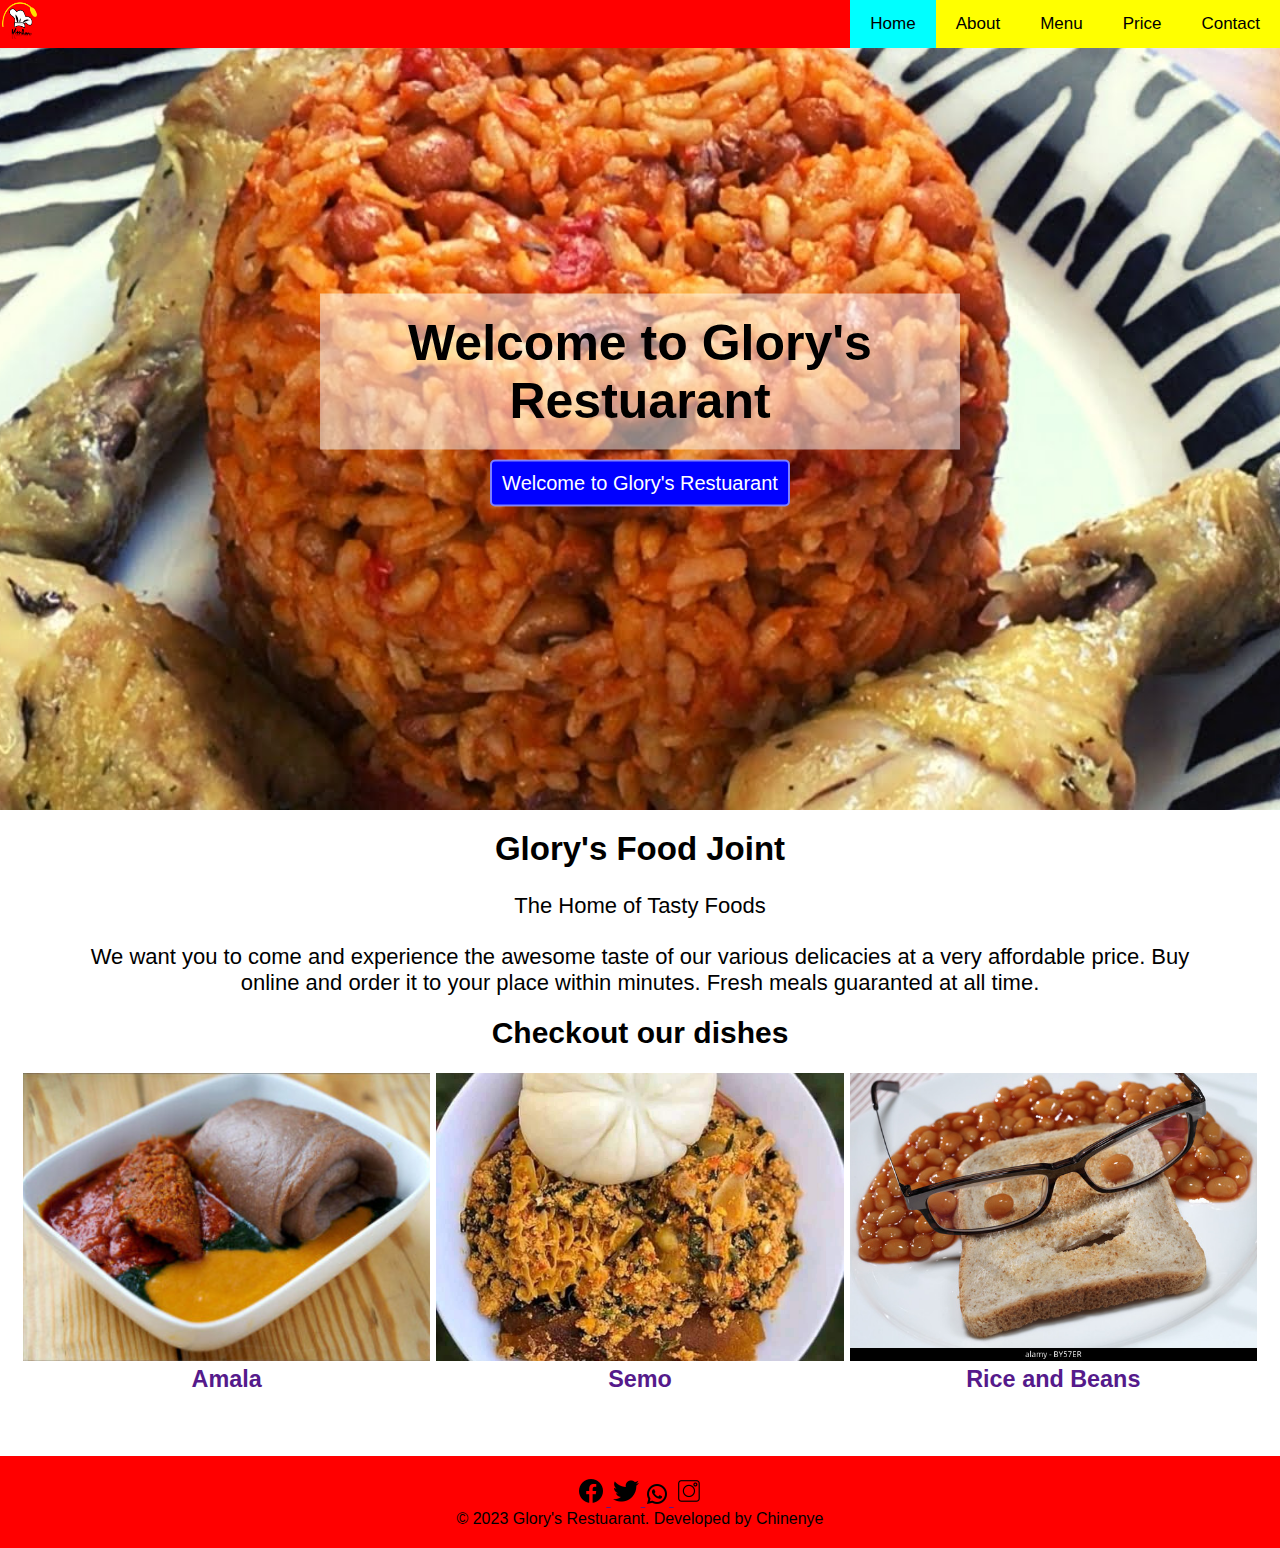
<file: index.html>
<!DOCTYPE html>
<html lang="en">
<head>
    <meta charset="UTF-8">
    <meta name="viewport" content="width=device-width, initial-scale=1.0">
    <title>Glory Restuarant</title>
    <link rel="shortcut icon" href="images/logo.png" type="image/x-icon">
    <link rel="stylesheet" href="style.css">
</head>
<body>
    <nav class="nav" id="nav">
        <div class="top">
            <img src="/images/logo.png" alt="">
            <div class="hamburger" onclick="myFunction()">&#9776;</div>
        </div>
        <div class="nav-items" id="nav-items">
            <a href="index.html" id="currentTab">Home</a>
            <a href="about.html">About</a>
            <a href="menu.html">Menu</a>
            <a href="price.html">Price</a>
            <a href="contact.html">Contact</a>
    </nav>

    <div class="hero-image">
        <div class="hero-text">
            <h1>Welcome to Glory's Restuarant</h1>
            <a href="">
                <button>Welcome to Glory's Restuarant</button>
            </a>
        </div>
    </div>

    <section class="description">
        <h2>Glory's Food Joint</h2>
        <p>The Home of Tasty Foods</p>
        <p>We want you to come and experience the awesome taste of our various delicacies at a very affordable price. Buy online and order it to your place within minutes. Fresh meals guaranted at all time.</p>
    </section>

    <section class="alldish">
        <h2>Checkout our dishes</h2>

        <a href="">
            <div class="eachdish">
                <img src="images/amala.jpg" alt="">
                <h3>Amala</h3>
            </div>
            <div class="eachdish">
                <img src="images/semoegusi.jpg" alt="">
                <h3>Semo</h3>
            </div>
            <div class="eachdish">
                <img src="images/breadandbeans.jpg" alt="">
                <h3>Rice and Beans</h3>
            </div>
        </a>
    </section>

    <footer>
        <a href="">
            <img src="images/facebook.png" alt="">
        </a>

        <a href="">
            <img src="images/twitter.png" alt="">
        </a>

         <a href="">
            <img src="images/whatsapp.png" alt="">
        </a>

        <a href="">
            <img src="images/instagram.png" alt="">
        </a>
        <p>&copy 2023 Glory's Restuarant. Developed by Chinenye</p>
    </footer>
</body>
</html>
</file>
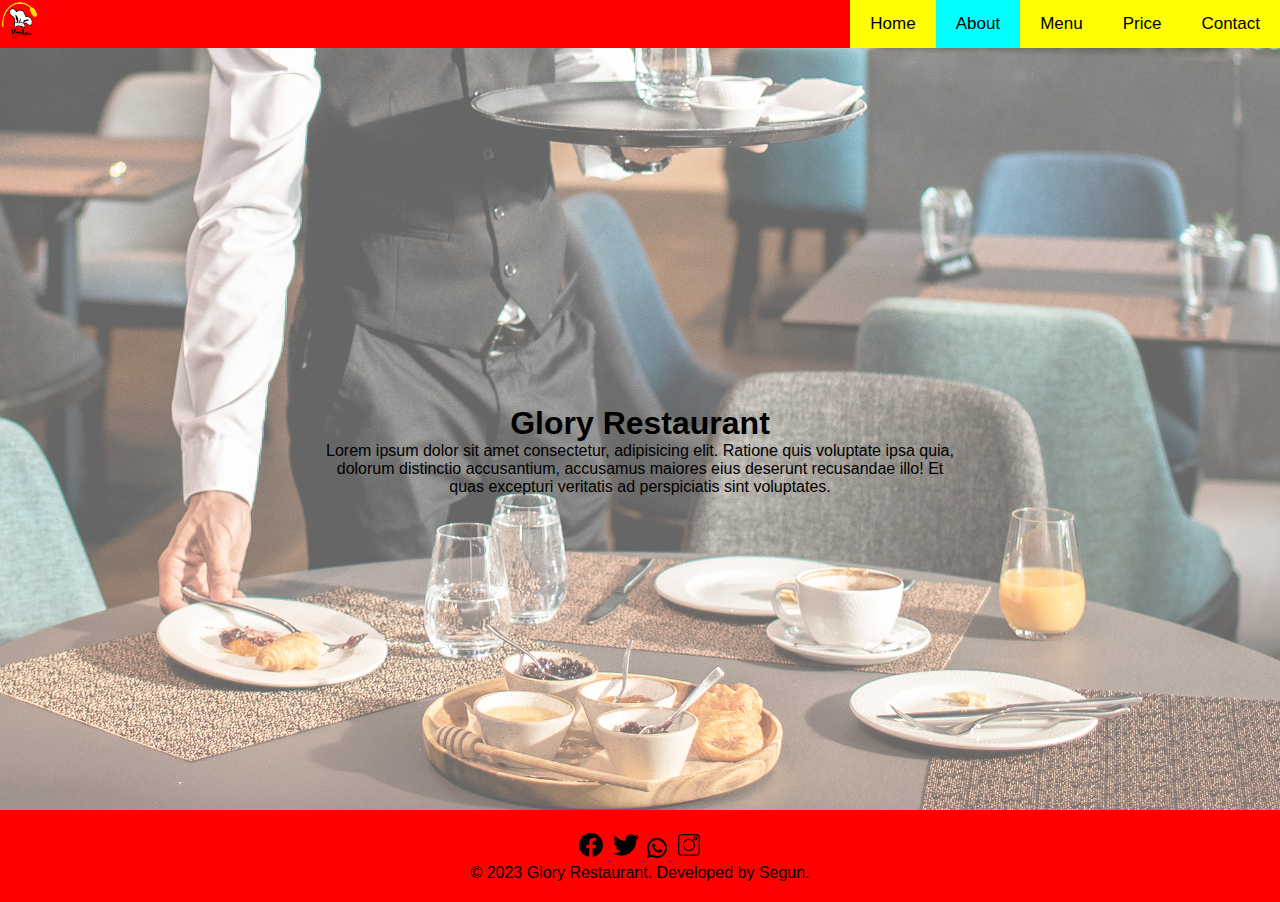
<file: about.html>
<!DOCTYPE html>
<html lang="en">
    <head>
        <meta charset="UTF-8">
        <meta http-equiv="X-UA-Compatible" content="IE=edge">
        <meta name="viewport" content="width=device-width, initial-scale=1.0">
        <title>Glory Restaurant</title>
        <link rel="shortcut icon" href="images/logo.png" type="image/x-icon">
        <link rel="stylesheet" href="style.css">
    </head>
    
    <body>
        <nav class="nav" id="nav">
            <div class="top">
                <img src="/images/logo.png" alt="">
                <div class="hamburger" onclick="myFunction()">&#9776;</div>
            </div>
            <div class="nav-items" id="nav-items">
                <a href="index.html">Home</a>
                <a href="about.html"  id="currentTab">About</a>
                <a href="menu.html">Menu</a>
                <a href="price.html">Price</a>
                <a href="contact.html">Contact</a>
        </nav>

    <div class="about-wrapper"></div>

    <div class="about-text">
        <h1>Glory Restaurant</h1>
        <p>Lorem ipsum dolor sit amet consectetur, adipisicing elit. Ratione quis voluptate ipsa quia, dolorum distinctio accusantium, accusamus maiores eius deserunt recusandae illo! Et quas excepturi veritatis ad perspiciatis sint voluptates.</p>
    </div>

    <footer>
        <a href="">
            <img src="images/facebook.png" alt="">
        </a>

        <a href="">
            <img src="images/twitter.png" alt="">
        </a>

        <a href="">
            <img src="images/whatsapp.png" alt="">
        </a>

        <a href="">
            <img src="images/instagram.png" alt="">
        </a>
        <p>&copy 2023 Glory Restaurant. Developed by Segun.</p>
    </footer>
    </body>
</html>
</file>
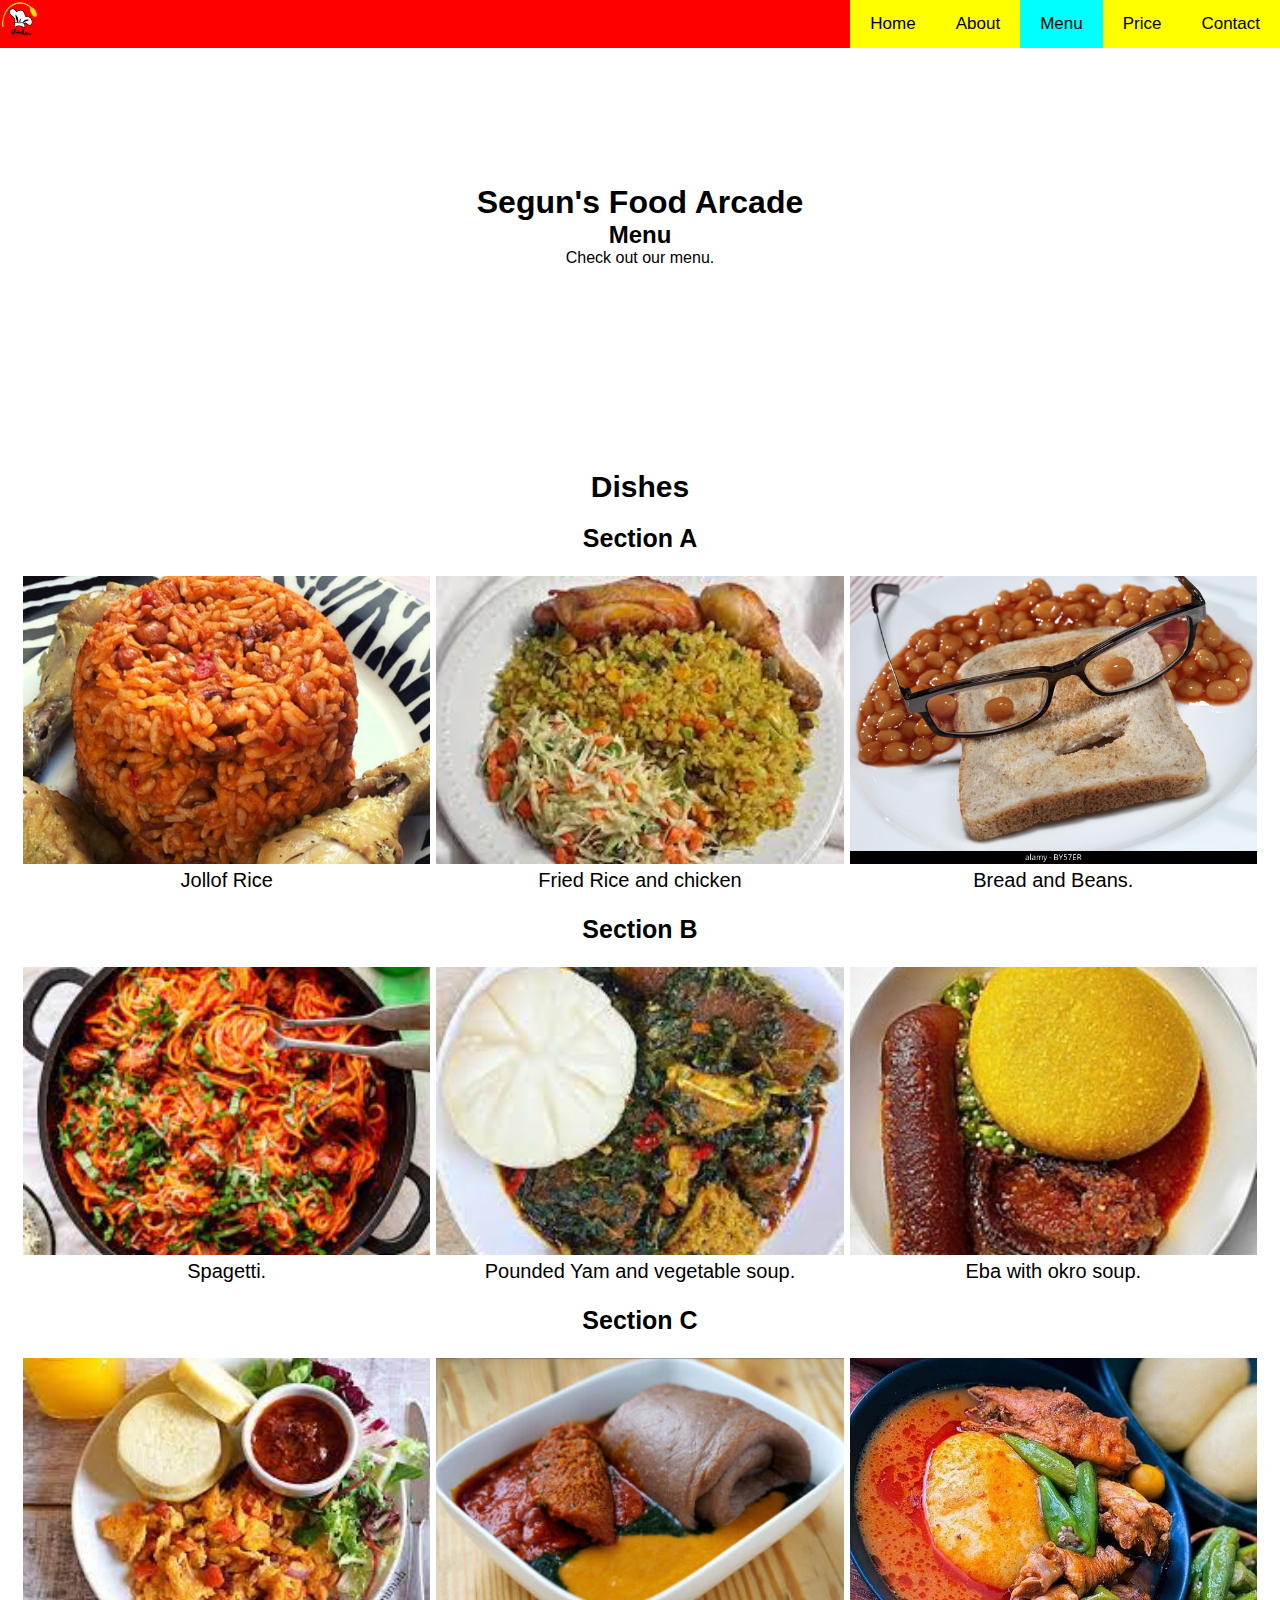
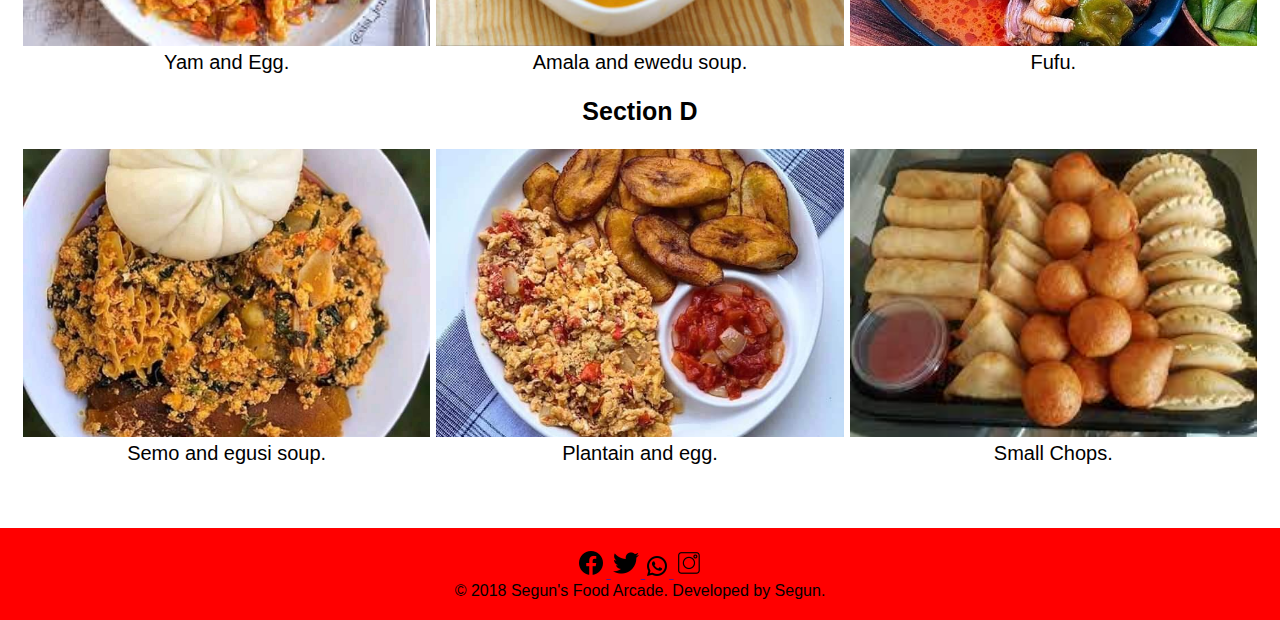
<file: menu.html>
<!DOCTYPE html>
<html lang="en">
<head>
    <meta charset="UTF-8">
    <meta name="viewport" content="width=device-width, initial-scale=1.0">
    <title>Glory Restuarant</title>
    <link rel="shortcut icon" href="images/logo.png" type="image/x-icon">
    <link rel="stylesheet" href="style.css">
</head>
<body>
<body>
    <nav class="nav" id="nav">
        <div class="top">
            <img src="/images/logo.png" alt="">
            <div class="hamburger" onclick="myFunction()">&#9776;</div>
        </div>
        <div class="nav-items" id="nav-items">
            <a href="index.html">Home</a>
            <a href="about.html">About</a>
            <a href="menu.html" id="currentTab">Menu</a>
            <a href="price.html">Price</a>
            <a href="contact.html">Contact</a>
        </div>
    </nav>

    <div class="menu-wrapper"></div>

    <div class="menu-text">
        <h1>Segun's Food Arcade</h1>
        <h2>Menu</h2>
        <p>Check out our menu.</p>
    </div>
    
    <div class="alldish">

        <h2 class="menu-h2">Dishes</h2>
        
        <div>
            <h3 class="menu-h3">Section A</h3>

        <div class="menu-dish">
           <div class="eachdish">
                <img src="images/jollofrice.jpg" alt="" srcset="">
                <p>Jollof Rice</p>
            </div>
            <div class="eachdish">
                <img src="images/friedrice.jpg" alt="" srcset="">
                <p>Fried Rice and chicken</p>
            </div>
            <div class="eachdish">
                <img src="images/breadandbeans.jpg" alt="" srcset="">
                <p>Bread and Beans.</p>
            </div> 
        </div>
           
        </div>

        <div>
            <h3 class="menu-h3">Section B</h3>

            <div class="menu-dish">
                <div class="eachdish">
                    <img src="images/spag.jpg" alt="" srcset="">
                    <p>Spagetti.</p>
                </div>
                <div class="eachdish">
                    <img src="images/poundedyam.jpg" alt="" srcset="">
                    <p>Pounded Yam and vegetable soup.</p>
                </div>
                <div class="eachdish">
                    <img src="images/eba.jpg" alt="" srcset="">
                    <p>Eba with okro soup.</p>
                </div>
            </div>
        </div>

        <div>
            <h3 class="menu-h3">Section C</h3>
            
            <div class="menu-dish">
                <div class="eachdish">
                    <img src="images/yamandegg.jpg" alt="" srcset="">
                    <p>Yam and Egg.</p>
                </div>
                <div class="eachdish">
                    <img src="images/amala.jpg" alt="" srcset="">
                    <p>Amala and ewedu soup.</p>
                </div>
                <div class="eachdish">
                    <img src="images/fufu.jpg" alt="" srcset="">
                    <p>Fufu.</p>
                </div>
            </div>
           
        </div>

        <div>
            <h3 class="menu-h3">Section D</h3>

            <div class="menu-dish">
                <div class="eachdish">
                    <img src="images/semoegusi.jpg" alt="" srcset="">
                    <p>Semo and egusi soup.</p>
                </div>
                <div class="eachdish">
                    <img src="images/plantainandegg.jpg" alt="" srcset="">
                    <p>Plantain and egg.</p>
                </div>
                <div class="eachdish">
                    <img src="images/smallchops.jpg" alt="" srcset="">
                    <p>Small Chops.</p>
                </div>
            </div>
           
        </div>
    </div>


    <footer>
        <a href="">
            <img src="images/facebook.png" alt="">
        </a>

        <a href="">
            <img src="images/twitter.png" alt="">
        </a>

        <a href="">
            <img src="images/whatsapp.png" alt="">
        </a>

        <a href="">
            <img src="images/instagram.png" alt="">
        </a>
        <p>&copy 2018 Segun's Food Arcade. Developed by Segun.</p>
    </footer>
</body>
</html>
</file>
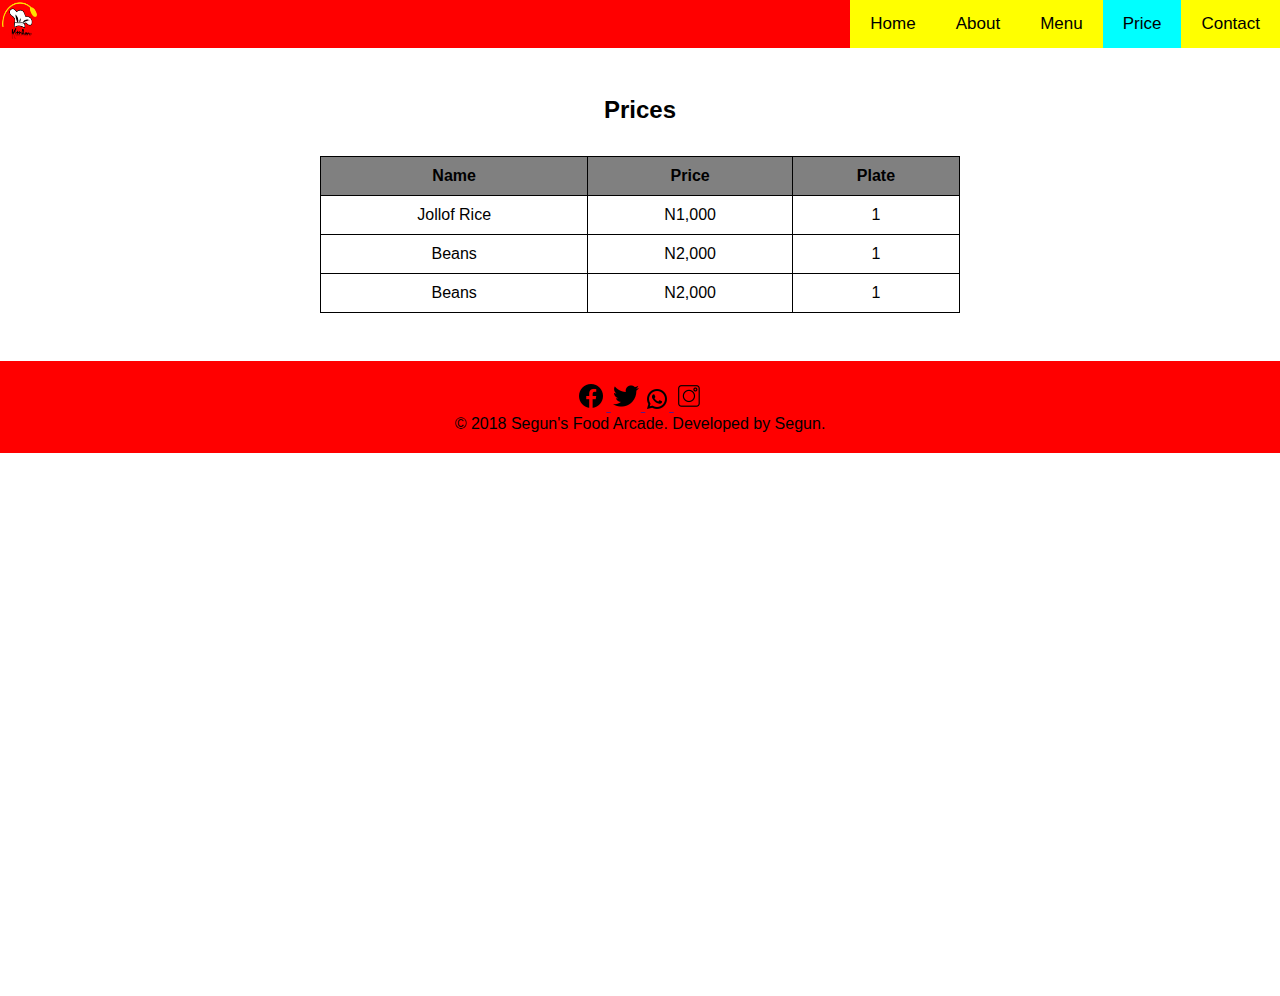
<file: price.html>
<!DOCTYPE html>
<html lang="en">
<head>
    <meta charset="UTF-8">
    <meta name="viewport" content="width=device-width, initial-scale=1.0">
    <title>Glory Restuarant</title>
    <link rel="shortcut icon" href="images/logo.png" type="image/x-icon">
    <link rel="stylesheet" href="style.css">
</head>
<body>
<body>
    <nav class="nav" id="nav">
        <div class="top">
            <img src="/images/logo.png" alt="">
            <div class="hamburger" onclick="myFunction()">&#9776;</div>
        </div>
        <div class="nav-items" id="nav-items">
            <a href="index.html">Home</a>
            <a href="about.html">About</a>
            <a href="menu.html">Menu</a>
            <a href="price.html" id="currentTab">Price</a>
            <a href="contact.html">Contact</a>
        </div>
    </nav>

    <div class="mt price">
        <h2 class="price-text">Prices</h2>

        <table>
            <tr>
                <th>Name</th>
                <th>Price</th>
                <th>Plate</th>
            </tr>
            <tr>
                <td>Jollof Rice</td>
                <td>N1,000</td>
                <td>1</td>
            </tr>
            <tr>
                <td>Beans</td>
                <td>N2,000</td>
                <td>1</td>
            </tr>
            <tr>
                <td>Beans</td>
                <td>N2,000</td>
                <td>1</td>
            </tr>
        </table>
    </div>

    <footer>
        <a href="">
            <img src="images/facebook.png" alt="">
        </a>

        <a href="">
            <img src="images/twitter.png" alt="">
        </a>

        <a href="">
            <img src="images/whatsapp.png" alt="">
        </a>

        <a href="">
            <img src="images/instagram.png" alt="">
        </a>
        <p>&copy 2018 Segun's Food Arcade. Developed by Segun.</p>
    </footer>
</body>
</html>
</file>
<file: style.css>
* {
  margin: 0;
  padding: 0;
  box-sizing: border-box;
}

body, html {
  height : 100%;
  font-family: Arial, Helvetica, sans-serif;
}

nav {
  display: flex;
  justify-content: space-between;
  background-color: red;
  overflow: hidden;
  position: fixed;
  top: 0;
  left: 0;
  width: 100%;
  /* height: 100px; */
  z-index: 2;
}

.top {
  display: flex;
  justify-content: space-between;
}

nav img {
  width: 40px;
  cursor: pointer;
}

.nav-items {
  display: flex;
  align-items: center;
}

.nav-items a {
  padding: 14px 20px;
  text-align: center;
  /* color: white; */
  text-decoration: none;
  font-size: 17px;
  position: relative;
  background-color: yellow;
  color: black;
  cursor: pointer;
  transition: background-color 0.3s;
}

#currentTab {
  background-color: aqua;
}

.hamburger {
  display: none;
}

.nav-items a::before {
  content: '';
  position: absolute;
  width: 100%;
  height: 5px;
  bottom: 0;
  left: 0;
  background-color: transparent;
  transform: scaleX(0);
  transform-origin: bottom;
  transition: transform 0.3s, background-color 0.3s;
}

.nav-items a:hover::before {
  color: red;
  transform: scaleX(1);
  background-color: aqua;
}


.nav-items a:active {
  /* background-color: #ff6600; */
  
  /* .nav-items a::after {
    content: "";
    position: absolute;
    left: 0;
    top: 0;
    width: 100%;
    height: 100%;
    background-color: #2e8fc3;
    z-index: -1;
    opacity: 0;
    transition: opacity 0.3s;
  } */
}

.nav-items a .active {
  background-color: aqua;
}

.mt {
  margin: 6rem auto 1rem;
  height: auto;
  display: flex;
  justify-content: center;
  align-items: center;
  flex-direction: column;
}

.hero-image {
  background-image: url("images/jollofrice.jpg");
  height: 90%;
  background-position: center;
  background-repeat: no-repeat;
  background-size: cover;
  position: relative;
}

.hero-text {
  text-align: center;
  position: absolute;
  top: 50%;
  left: 50%;
  transform: translate(-50%, -50%);
}

.hero-text h1 {
  background-color: rgba(255, 255, 255, 0.5);
  padding: 20px;
  font-size: 50px;
}

.hero-text a button {
  color: white;
  border: 2px solid rgba(255, 255, 255, 0.5);
  background-color: blue;
  padding: 10px;
  margin: 10px;
}

.description {
  max-width: 70rem;
  font-size: 22px;
  text-align: center;
  margin: 20px auto;
}

.description p {
  margin: 5px auto;
}

.description p:first-of-type {
  padding: 20px 0;
}

.alldish {
  text-align: center;
  padding-bottom: 30px;
  margin: 10px;
  font-size: 20px;
}

.alldish a,
.alldish .menu-dish {
  display: flex;
  justify-content: space-between;
  margin: 20px 10px;
  text-decoration: none;
}

.eachdish {
  width: 100%;
  padding: 3px;
}

.alldish img {
  width: 100%;
  height: 18rem;
  padding: auto;
  object-fit: cover;
  object-position: center;
}

/* Menu */

.menu-wrapper {
  background-image: url("images/");
  height: 50%;
  background-position: center;
  background-repeat: no-repeat;
  background-size: cover;
  position: relative;
  opacity: 0.4;
}

.menu-text {
  text-align: center;
  position: absolute;
  top: 25%;
  left: 50%;
  transform: translate(-50%, -50%);
}

.menu-h2 {
  font-size: 30px;
  margin: 20px 0;
}

.menu-h3 {
  font-size: 25px;
  margin: 15px 0;
}

/* About */

.about-wrapper {
  background-image: url("images/about.jpg");
  height: 90%;
  background-position: center;
  background-repeat: no-repeat;
  background-size: cover;
  position: relative;
  opacity: 0.6;
}

.about-text {
  text-align: center;
  position: absolute;
  top: 50%;
  left: 50%;
  transform: translate(-50%, -50%);
}

/* Price */

.price {
  text-align: center;
}

.price-text {
  padding-bottom: 2rem;
}

table {
  border-collapse: collapse;
  width: 50%;
  margin: auto auto 2rem;
}

th, td {
  border: 1px solid;
  padding: 10px;
}

th {
  background-color: gray;
}

/* Contact */

.contact {
  text-align: center;
}

form {
  display: inline-block;
  margin-top: 20px;
}

label {
  font-size: 25px;
  margin-bottom: 20px;
}

input, textarea {
  width: 15rem;
  padding: 5px;
  margin-top: 5px;
}

button {
  background-color: red;
  color: white;
  padding: 8px;
  font-size: 20px;
  border: none;
  border-radius: 5px;
}

footer {
  background-color: red;
  text-align: center;
  padding: 20px;
}

@media screen and (max-width: 600px) {
  .hamburger {
      display: flex;
      margin: 0 5px;
      align-items: center;
  }

  .nav {
      flex-direction: column;
  }

  .nav-items {
      display: none;
  }

  .nav-items.responsive {
      display: flex;
      flex-direction: column;
      /* margin-bottom: 40vh; */
  }

  .nav-items.responsive a {
      padding: 14px 8px;
      width: 100%;
      text-align: left;
  }
}
</file>
